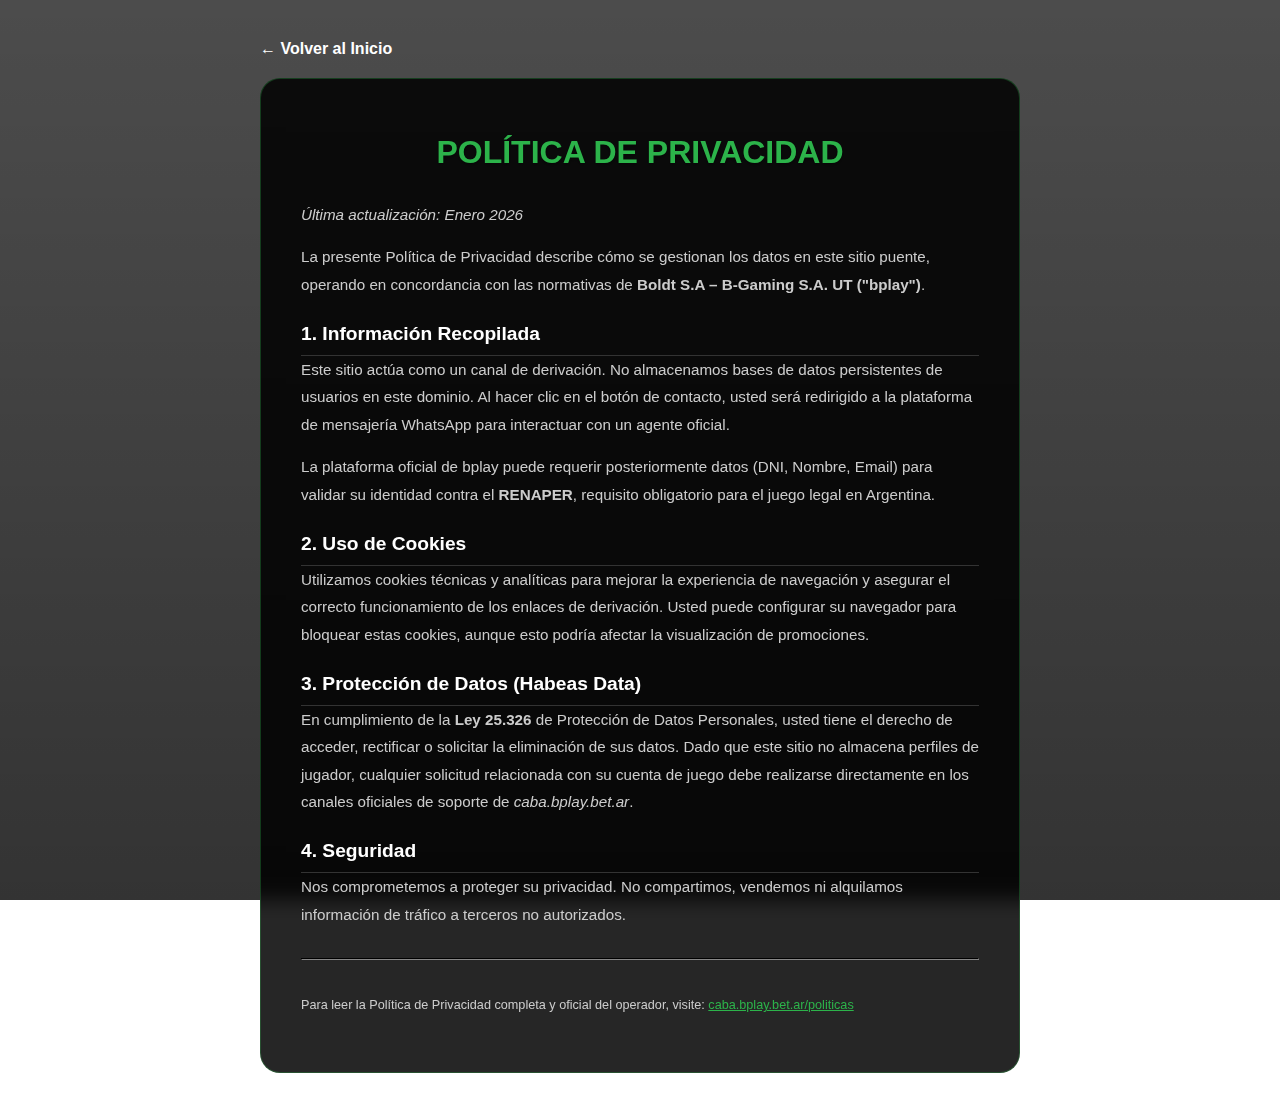
<file: politicas.html>
<!DOCTYPE html>
<html lang="es">
<head>
    <meta charset="UTF-8">
    <meta name="viewport" content="width=device-width, initial-scale=1.0">
    <title>Política de Privacidad | bplay Partners</title>
    <link rel="stylesheet" href="styles.css"> 
    <style>
        /* Sobreescribimos un poco para que sea legible como documento */
        body {
            display: block; /* Quitamos el flex del home */
            padding: 40px 20px;
            max-width: 800px;
            margin: 0 auto;
            background-attachment: fixed; /* Mantiene el fondo de casino fijo */
        }
        .legal-container {
            background: rgba(0, 0, 0, 0.85);
            padding: 40px;
            border-radius: 20px;
            border: 1px solid rgba(44, 179, 74, 0.3);
            backdrop-filter: blur(10px);
        }
        h1 { color: #2CB34A; margin-bottom: 30px; text-align: center; font-size: 2rem; }
        h2 { color: #fff; margin-top: 25px; font-size: 1.2rem; border-bottom: 1px solid #333; padding-bottom: 10px; }
        p, li { color: #ccc; line-height: 1.8; margin-bottom: 15px; font-size: 0.95rem; }
        ul { margin-left: 20px; }
        a { color: #2CB34A; }
        .back-btn { display: inline-block; margin-bottom: 20px; color: #fff; text-decoration: none; font-weight: bold; }
        .back-btn:hover { color: var(--primary); }
    </style>
</head>
<body>

    <a href="index.html" class="back-btn">← Volver al Inicio</a>

    <div class="legal-container">
        <h1>Política de Privacidad</h1>
        <p><em>Última actualización: Enero 2026</em></p>

        <p>La presente Política de Privacidad describe cómo se gestionan los datos en este sitio puente, operando en concordancia con las normativas de <strong>Boldt S.A – B-Gaming S.A. UT ("bplay")</strong>.</p>

        <h2>1. Información Recopilada</h2>
        <p>Este sitio actúa como un canal de derivación. No almacenamos bases de datos persistentes de usuarios en este dominio. Al hacer clic en el botón de contacto, usted será redirigido a la plataforma de mensajería WhatsApp para interactuar con un agente oficial.</p>
        <p>La plataforma oficial de bplay puede requerir posteriormente datos (DNI, Nombre, Email) para validar su identidad contra el <strong>RENAPER</strong>, requisito obligatorio para el juego legal en Argentina.</p>

        <h2>2. Uso de Cookies</h2>
        <p>Utilizamos cookies técnicas y analíticas para mejorar la experiencia de navegación y asegurar el correcto funcionamiento de los enlaces de derivación. Usted puede configurar su navegador para bloquear estas cookies, aunque esto podría afectar la visualización de promociones.</p>

        <h2>3. Protección de Datos (Habeas Data)</h2>
        <p>En cumplimiento de la <strong>Ley 25.326</strong> de Protección de Datos Personales, usted tiene el derecho de acceder, rectificar o solicitar la eliminación de sus datos. Dado que este sitio no almacena perfiles de jugador, cualquier solicitud relacionada con su cuenta de juego debe realizarse directamente en los canales oficiales de soporte de <em>caba.bplay.bet.ar</em>.</p>

        <h2>4. Seguridad</h2>
        <p>Nos comprometemos a proteger su privacidad. No compartimos, vendemos ni alquilamos información de tráfico a terceros no autorizados.</p>

        <hr style="border-color: #333; margin: 30px 0;">
        <p><small>Para leer la Política de Privacidad completa y oficial del operador, visite: <a href="https://caba.bplay.bet.ar/politicas" target="_blank">caba.bplay.bet.ar/politicas</a></small></p>
    </div>

</body>
</html>
</file>
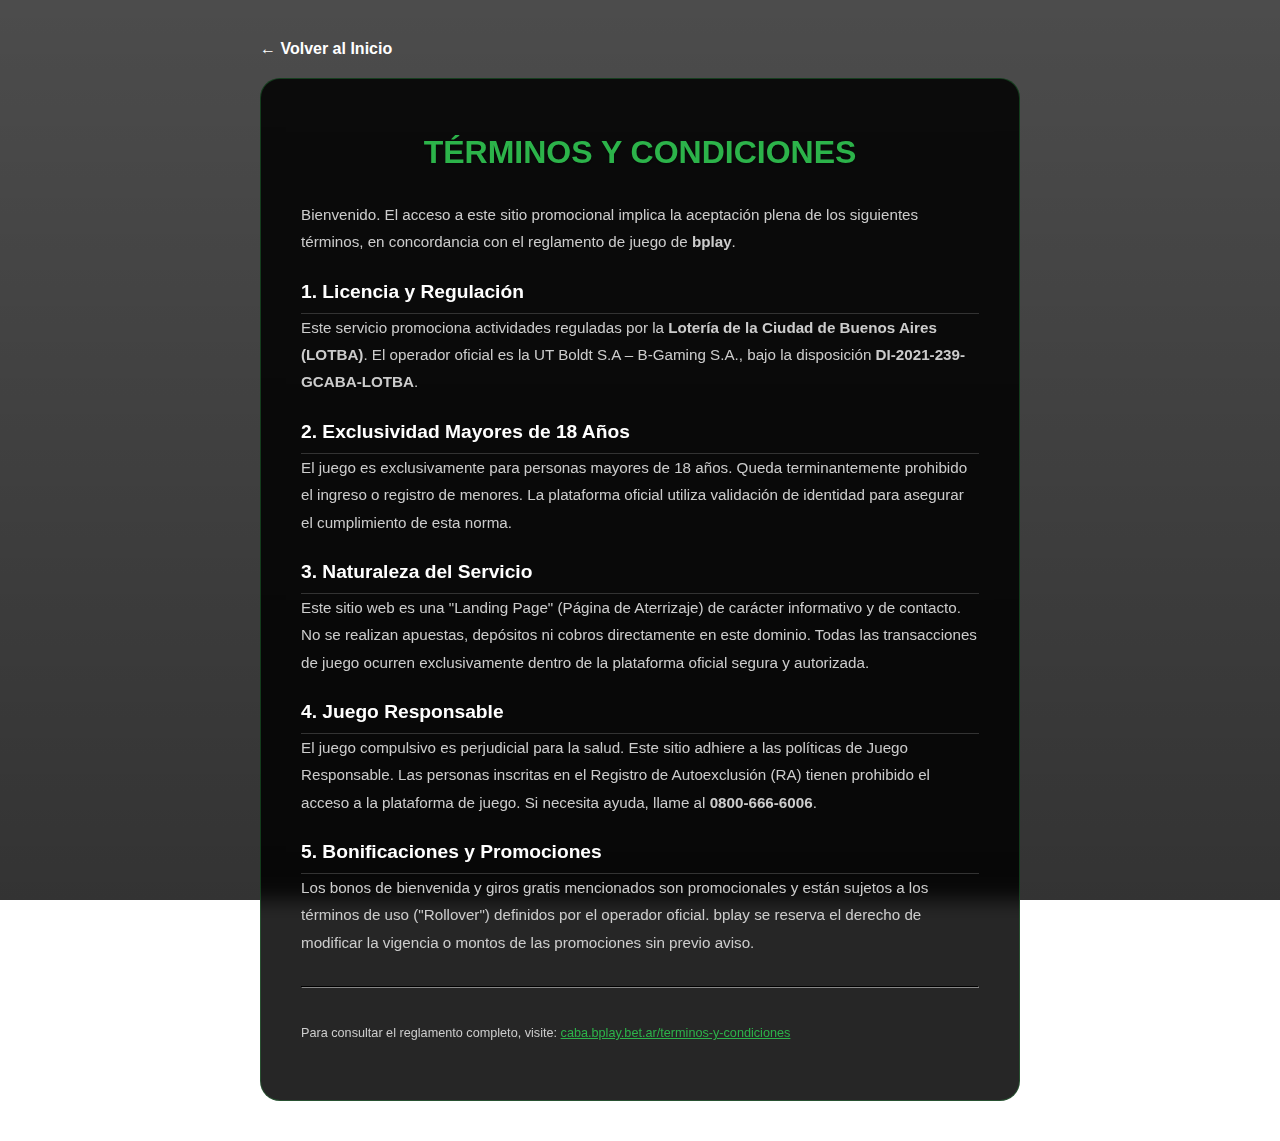
<file: terminos.html>
<!DOCTYPE html>
<html lang="es">
<head>
    <meta charset="UTF-8">
    <meta name="viewport" content="width=device-width, initial-scale=1.0">
    <title>Términos y Condiciones | bplay Partners</title>
    <link rel="stylesheet" href="styles.css">
    <style>
        body {
            display: block;
            padding: 40px 20px;
            max-width: 800px;
            margin: 0 auto;
            background-attachment: fixed;
        }
        .legal-container {
            background: rgba(0, 0, 0, 0.85);
            padding: 40px;
            border-radius: 20px;
            border: 1px solid rgba(44, 179, 74, 0.3);
            backdrop-filter: blur(10px);
        }
        h1 { color: #2CB34A; margin-bottom: 30px; text-align: center; font-size: 2rem; }
        h2 { color: #fff; margin-top: 25px; font-size: 1.2rem; border-bottom: 1px solid #333; padding-bottom: 10px; }
        p { color: #ccc; line-height: 1.8; margin-bottom: 15px; font-size: 0.95rem; }
        a { color: #2CB34A; }
        .back-btn { display: inline-block; margin-bottom: 20px; color: #fff; text-decoration: none; font-weight: bold; }
        .back-btn:hover { color: var(--primary); }
    </style>
</head>
<body>

    <a href="index.html" class="back-btn">← Volver al Inicio</a>

    <div class="legal-container">
        <h1>Términos y Condiciones</h1>
        
        <p>Bienvenido. El acceso a este sitio promocional implica la aceptación plena de los siguientes términos, en concordancia con el reglamento de juego de <strong>bplay</strong>.</p>

        <h2>1. Licencia y Regulación</h2>
        <p>Este servicio promociona actividades reguladas por la <strong>Lotería de la Ciudad de Buenos Aires (LOTBA)</strong>. El operador oficial es la UT Boldt S.A – B-Gaming S.A., bajo la disposición <strong>DI-2021-239-GCABA-LOTBA</strong>.</p>

        <h2>2. Exclusividad Mayores de 18 Años</h2>
        <p>El juego es exclusivamente para personas mayores de 18 años. Queda terminantemente prohibido el ingreso o registro de menores. La plataforma oficial utiliza validación de identidad para asegurar el cumplimiento de esta norma.</p>

        <h2>3. Naturaleza del Servicio</h2>
        <p>Este sitio web es una "Landing Page" (Página de Aterrizaje) de carácter informativo y de contacto. No se realizan apuestas, depósitos ni cobros directamente en este dominio. Todas las transacciones de juego ocurren exclusivamente dentro de la plataforma oficial segura y autorizada.</p>

        <h2>4. Juego Responsable</h2>
        <p>El juego compulsivo es perjudicial para la salud. Este sitio adhiere a las políticas de Juego Responsable. Las personas inscritas en el Registro de Autoexclusión (RA) tienen prohibido el acceso a la plataforma de juego. Si necesita ayuda, llame al <strong>0800-666-6006</strong>.</p>

        <h2>5. Bonificaciones y Promociones</h2>
        <p>Los bonos de bienvenida y giros gratis mencionados son promocionales y están sujetos a los términos de uso ("Rollover") definidos por el operador oficial. bplay se reserva el derecho de modificar la vigencia o montos de las promociones sin previo aviso.</p>

        <hr style="border-color: #333; margin: 30px 0;">
        <p><small>Para consultar el reglamento completo, visite: <a href="https://caba.bplay.bet.ar/terminos-y-condiciones" target="_blank">caba.bplay.bet.ar/terminos-y-condiciones</a></small></p>
    </div>

</body>
</html>
</file>
<file: styles.css>
:root {
    --primary: #2CB34A; /* Verde bplay */
    --primary-hover: #24943D;
    --dark-bg: #0a0a0a;
    --card-bg: rgba(0, 0, 0, 0.85); /* Fondo semitransparente */
    --gold: #FFD700;
    --text: #ffffff;
}

* {
    box-sizing: border-box;
    margin: 0;
    padding: 0;
}

body {
    font-family: 'Roboto', sans-serif;
    color: var(--text);
    display: flex;
    justify-content: center;
    align-items: center;
    min-height: 100vh;
    padding: 20px;
    
    /* FONDO DE CASINO REALISTA */
    background: 
        linear-gradient(rgba(0, 0, 0, 0.7), rgba(0, 0, 0, 0.8)),
        url('https://images.unsplash.com/photo-1596838132731-3301c3fd4317?q=80&w=2070&auto=format&fit=crop');
    background-size: cover;
    background-position: center;
    background-attachment: fixed;
}

.container {
    width: 100%;
    max-width: 450px;
    text-align: center;
    position: relative;
    z-index: 2;
}

/* LOGO bplay */
.logo {
    font-size: 3.5rem;
    font-weight: 900;
    color: var(--primary);
    margin-bottom: 15px;
    text-shadow: 0 0 20px rgba(44, 179, 74, 0.6);
    letter-spacing: -2px;
}

/* TARJETA CON EFECTO VIDRIO */
.card {
    background: rgba(20, 20, 20, 0.75);
    backdrop-filter: blur(15px);
    -webkit-backdrop-filter: blur(15px);
    border: 1px solid rgba(255, 255, 255, 0.1);
    border-radius: 25px;
    padding: 40px 25px;
    box-shadow: 0 15px 35px rgba(0, 0, 0, 0.5);
    position: relative;
}

.verified-badge {
    position: absolute;
    top: -15px;
    left: 50%;
    transform: translateX(-50%);
    background: var(--primary);
    color: white;
    padding: 8px 20px;
    border-radius: 50px;
    font-size: 0.85rem;
    font-weight: 700;
    box-shadow: 0 5px 15px rgba(44, 179, 74, 0.4);
    border: 2px solid #000;
    text-transform: uppercase;
}

h1 {
    font-size: 1.6rem;
    font-weight: 900;
    margin-top: 15px;
    color: var(--gold);
    text-transform: uppercase;
    text-shadow: 0 2px 4px rgba(0,0,0,0.5);
}

.subtitle {
    color: #ddd;
    margin-bottom: 25px;
    font-size: 0.95rem;
    font-weight: 400;
}

/* CAJA DEL BONO */
.offer-box {
    background: rgba(255, 255, 255, 0.05);
    border: 1px solid rgba(44, 179, 74, 0.3);
    border-radius: 15px;
    padding: 20px;
    margin: 25px 0;
    position: relative;
    overflow: hidden;
}

/* Brillo animado */
.offer-box::before {
    content: '';
    position: absolute;
    top: 0;
    left: -100%;
    width: 100%;
    height: 100%;
    background: linear-gradient(90deg, transparent, rgba(255,255,255,0.1), transparent);
    animation: shine 3s infinite;
}

@keyframes shine {
    100% { left: 100%; }
}

.offer-label {
    color: var(--primary);
    font-size: 0.75rem;
    letter-spacing: 2px;
    font-weight: 700;
    margin-bottom: 5px;
}

#bonus-text {
    font-size: 3rem;
    color: #fff;
    font-weight: 900;
    margin: 0;
    line-height: 1;
    text-shadow: 0 0 15px rgba(255, 255, 255, 0.3);
}

/* CAJA DE TIROS GRATIS */
.spins-box {
    margin-top: 12px;
    font-size: 1rem;
    color: #eee;
    font-weight: 700;
    background: rgba(44, 179, 74, 0.2);
    padding: 6px 15px;
    border-radius: 50px;
    display: inline-block;
    border: 1px solid var(--primary);
}

.spins-box strong {
    color: var(--gold);
    font-size: 1.2rem;
}

.instruction {
    font-size: 0.9rem;
    margin-bottom: 20px;
    color: #bbb;
}

/* BOTÓN WHATSAPP GRANDE */
.btn-whatsapp {
    display: flex;
    justify-content: center;
    align-items: center;
    background: linear-gradient(180deg, #34D158, #24943D);
    color: white;
    text-decoration: none;
    padding: 20px;
    border-radius: 12px;
    font-weight: 900;
    font-size: 1.2rem;
    text-transform: uppercase;
    box-shadow: 0 10px 25px rgba(36, 148, 61, 0.4);
    transition: all 0.2s;
    animation: pulse 2s infinite;
    border-bottom: 4px solid #1a6b2c;
}

.btn-whatsapp:active {
    transform: translateY(4px);
    border-bottom: 0px solid #1a6b2c;
    box-shadow: 0 2px 10px rgba(36, 148, 61, 0.4);
}

.btn-whatsapp i {
    font-size: 1.8rem;
    margin-right: 12px;
}

@keyframes pulse {
    0% { box-shadow: 0 0 0 0 rgba(44, 179, 74, 0.7); }
    70% { box-shadow: 0 0 0 20px rgba(44, 179, 74, 0); }
    100% { box-shadow: 0 0 0 0 rgba(44, 179, 74, 0); }
}

/* TEXTO SEO INVISIBLE */
.seo-text {
    width: 1px;
    height: 1px;
    overflow: hidden;
    opacity: 0.01;
    position: absolute;
    bottom: 0;
}

/* FOOTER LEGAL */
.payment-methods {
    margin-top: 25px;
    color: #666;
    font-size: 1.8rem;
    display: flex;
    justify-content: center;
    gap: 20px;
    opacity: 0.7;
}

footer {
    margin-top: 50px;
    font-size: 0.75rem;
    color: #888;
    text-shadow: 1px 1px 2px rgba(0,0,0,0.8);
}

.legal-links a {
    color: #aaa;
    text-decoration: none;
    font-weight: 700;
}
.legal-links a:hover {
    color: var(--primary);
}

.disclaimer {
    margin-top: 20px;
    border-top: 1px solid rgba(255,255,255,0.1);
    padding-top: 20px;
    background: rgba(0,0,0,0.6);
    padding: 15px;
    border-radius: 10px;
}

.age-icon {
    width: 30px;
    vertical-align: middle;
    margin-right: 5px;
    filter: brightness(0) invert(1);
}
</file>
